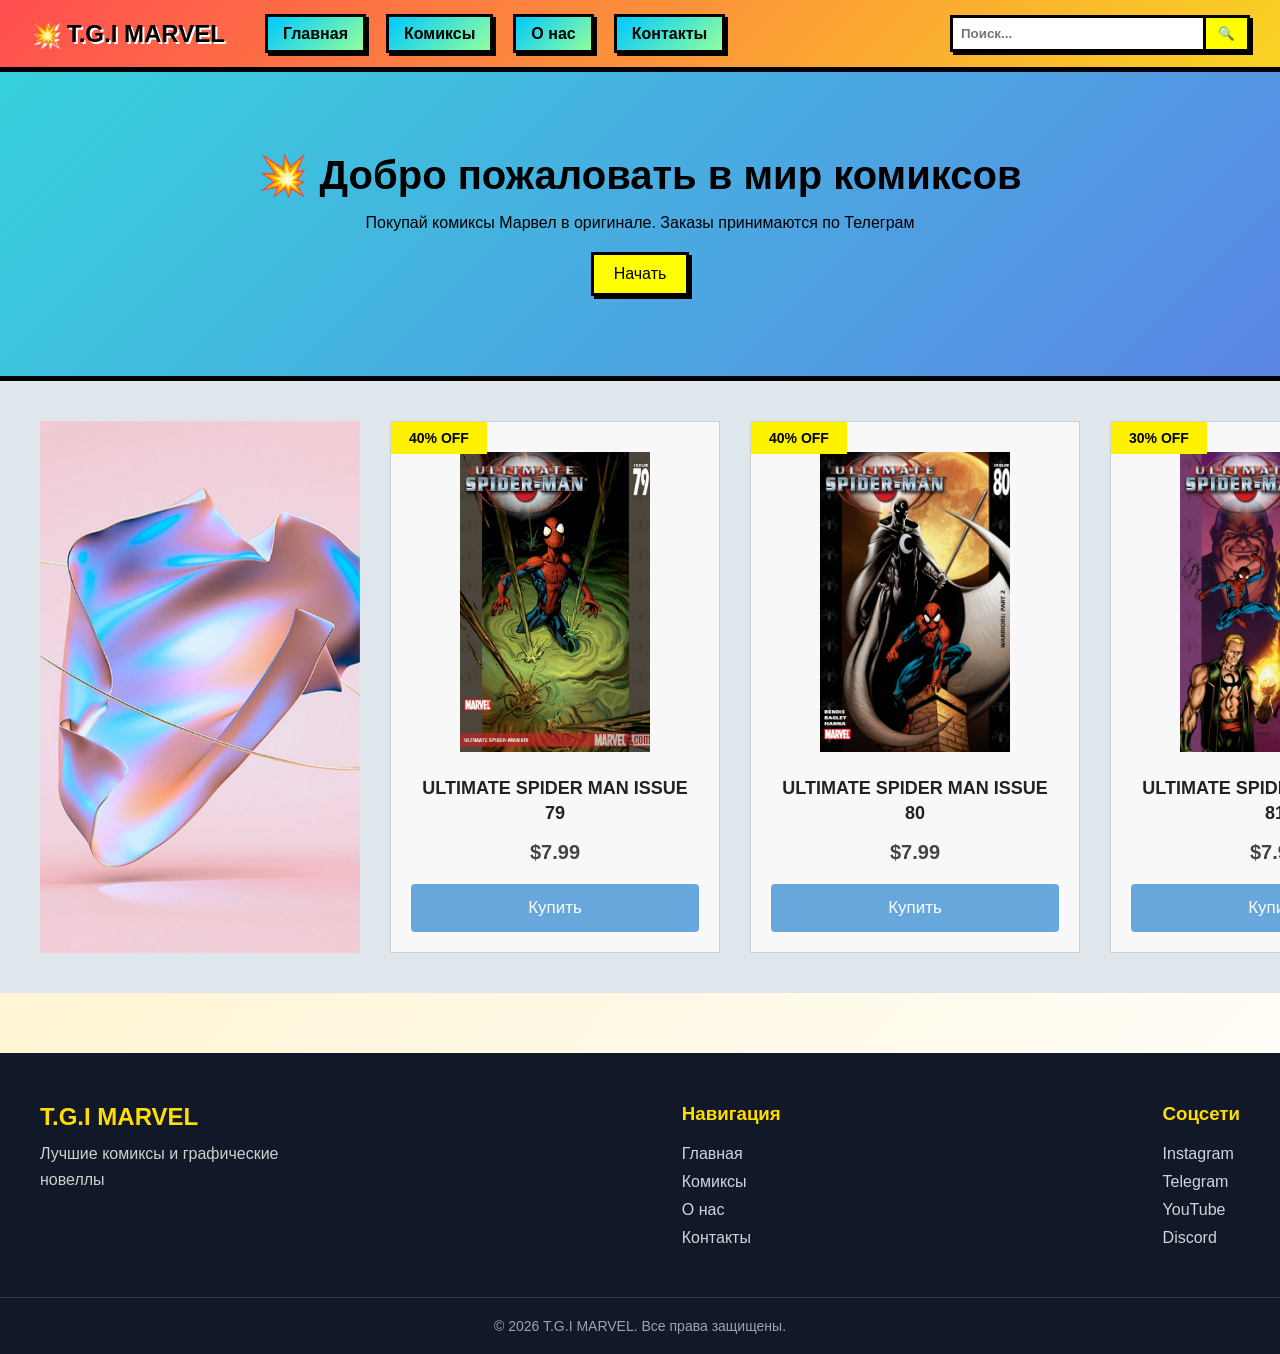
<file: index.html>
<!DOCTYPE html>
<html lang="ru">
<head>
    <meta charset="UTF-8">
    <title>T.G.I MARVEL</title>
    <link rel="stylesheet" href="style.css">
</head>
<body>

<nav class="navbar">
    <div class="logo">💥 T.G.I MARVEL</div>

    <ul class="nav-links">
        <li><a href="index.html">Главная</a></li>
        <li><a href="books.html">Комиксы</a></li>
        <li><a href="#">О нас</a></li>
        <li><a href="contacts.html">Контакты</a></li>
    </ul>

    <!-- 🔍 ПОИСК -->
    <div class="search-box">
        <input type="text" placeholder="Поиск...">
        <button>🔍</button>
    </div>

    <div class="menu-toggle" id="menu-toggle">☰</div>
</nav>

<section class="hero">
    <h1>💥 Добро пожаловать в мир комиксов</h1>
    <p>Покупай комиксы Марвел в оригинале. Заказы принимаются по Телеграм</p>
    <a href="books.html" class="hero-btn">Начать</a>
</section>

<script>
const toggle = document.getElementById('menu-toggle');
const links = document.querySelector('.nav-links');

toggle.addEventListener('click', () => {
    links.classList.toggle('active');
});
</script>

<section class="featured">
    
    <div class="featured-banner">
        <img src="img/2DhmtJ4.jpeg" alt="">
    </div>

    <div class="comic-card">
        <div class="discount">40% OFF</div>

        <img src="img/spiderman79.jpg" alt="">

        <h3>ULTIMATE SPIDER MAN ISSUE 79</h3>

        <div class="price">$7.99</div>

        <button>Купить</button>

    </div>

    <div class="comic-card">
        <div class="discount">40% OFF</div>

        <img src="img/spiderman80.jpg" alt="">

        <h3>ULTIMATE SPIDER MAN ISSUE 80</h3>

        <div class="price">$7.99</div>

        <button>Купить</button>

    </div>

    <div class="comic-card">
        <div class="discount">30% OFF</div>

        <img src="img/spiderman81.jpg" alt="">

        <h3>ULTIMATE SPIDER MAN ISSUE 81</h3>

        <div class="price">$7.99</div>

        <button>Купить</button>

    </div>

</section>

<!---------------------------------------------------------------------------------->


<footer class="footer">

    <div class="footer-container">

        <div class="footer-logo">
            <h2>T.G.I MARVEL</h2>
            <p>Лучшие комиксы и графические новеллы</p>
        </div>

        <div class="footer-links">
            <h3>Навигация</h3>

            <a href="index.html">Главная</a>
            <a href="books.html">Комиксы</a>
            <a href="about.html">О нас</a>
            <a href="contacts.html">Контакты</a>
        </div>

        <div class="footer-links">
            <h3>Соцсети</h3>

            <a href="https://www.instagram.com/therealnajmiddin/">Instagram</a>
            <a href="#">Telegram</a>
            <a href="#">YouTube</a>
            <a href="#">Discord</a>
        </div>

    </div>

    <div class="footer-bottom">
        © 2026 T.G.I MARVEL. Все права защищены.
    </div>

</footer>
</body>
</html>
</file>
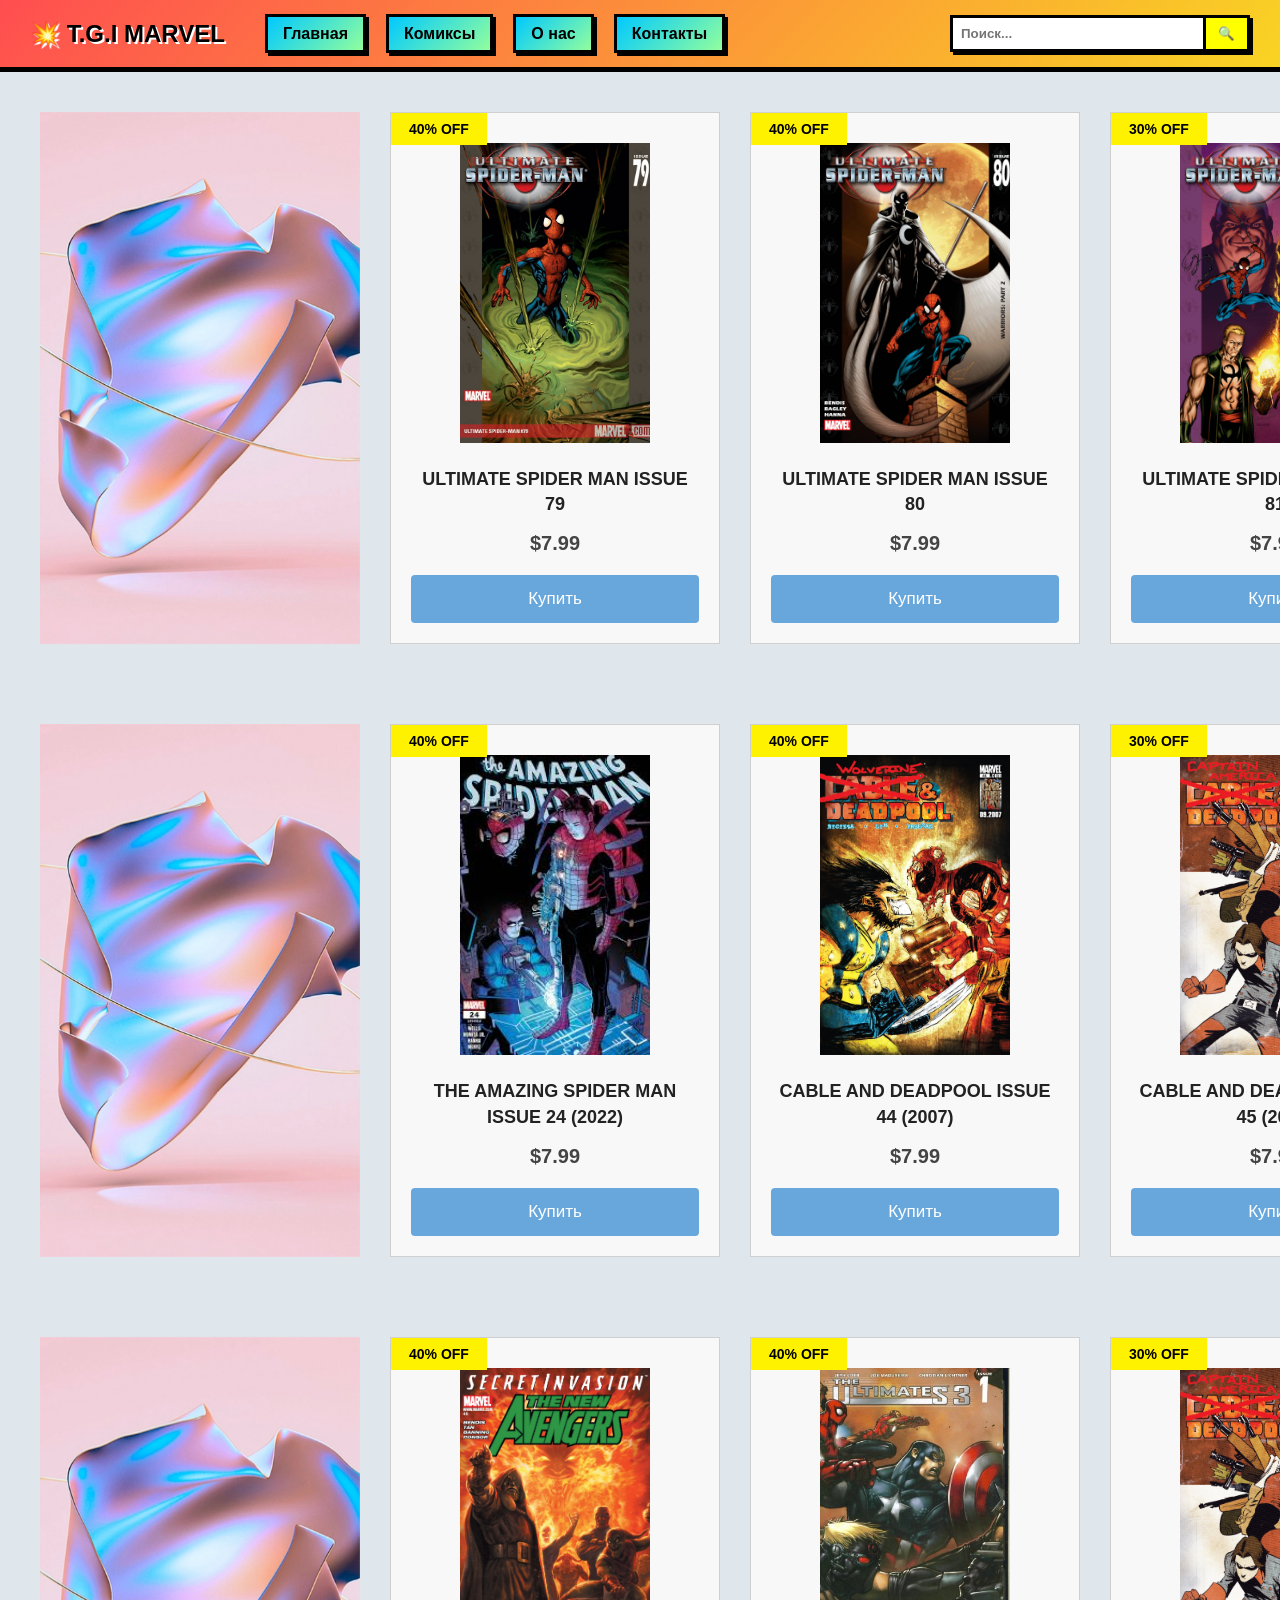
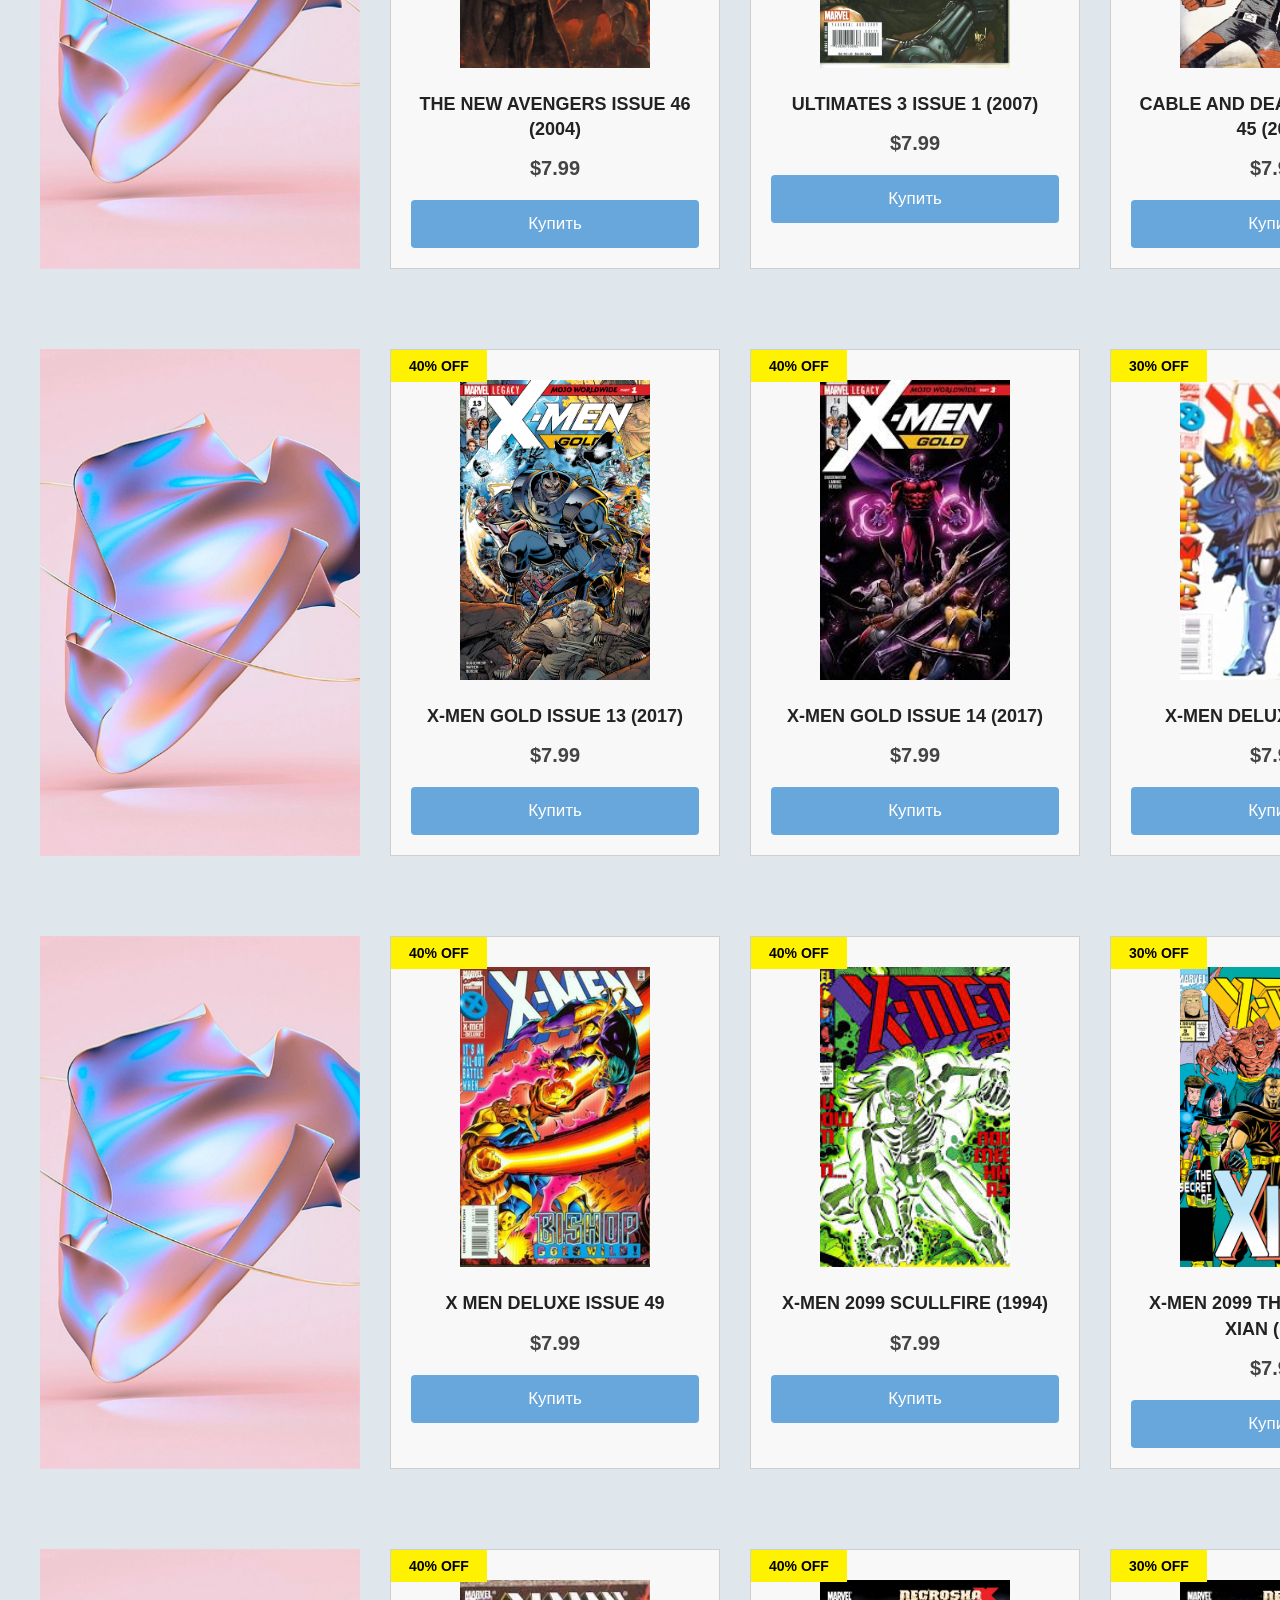
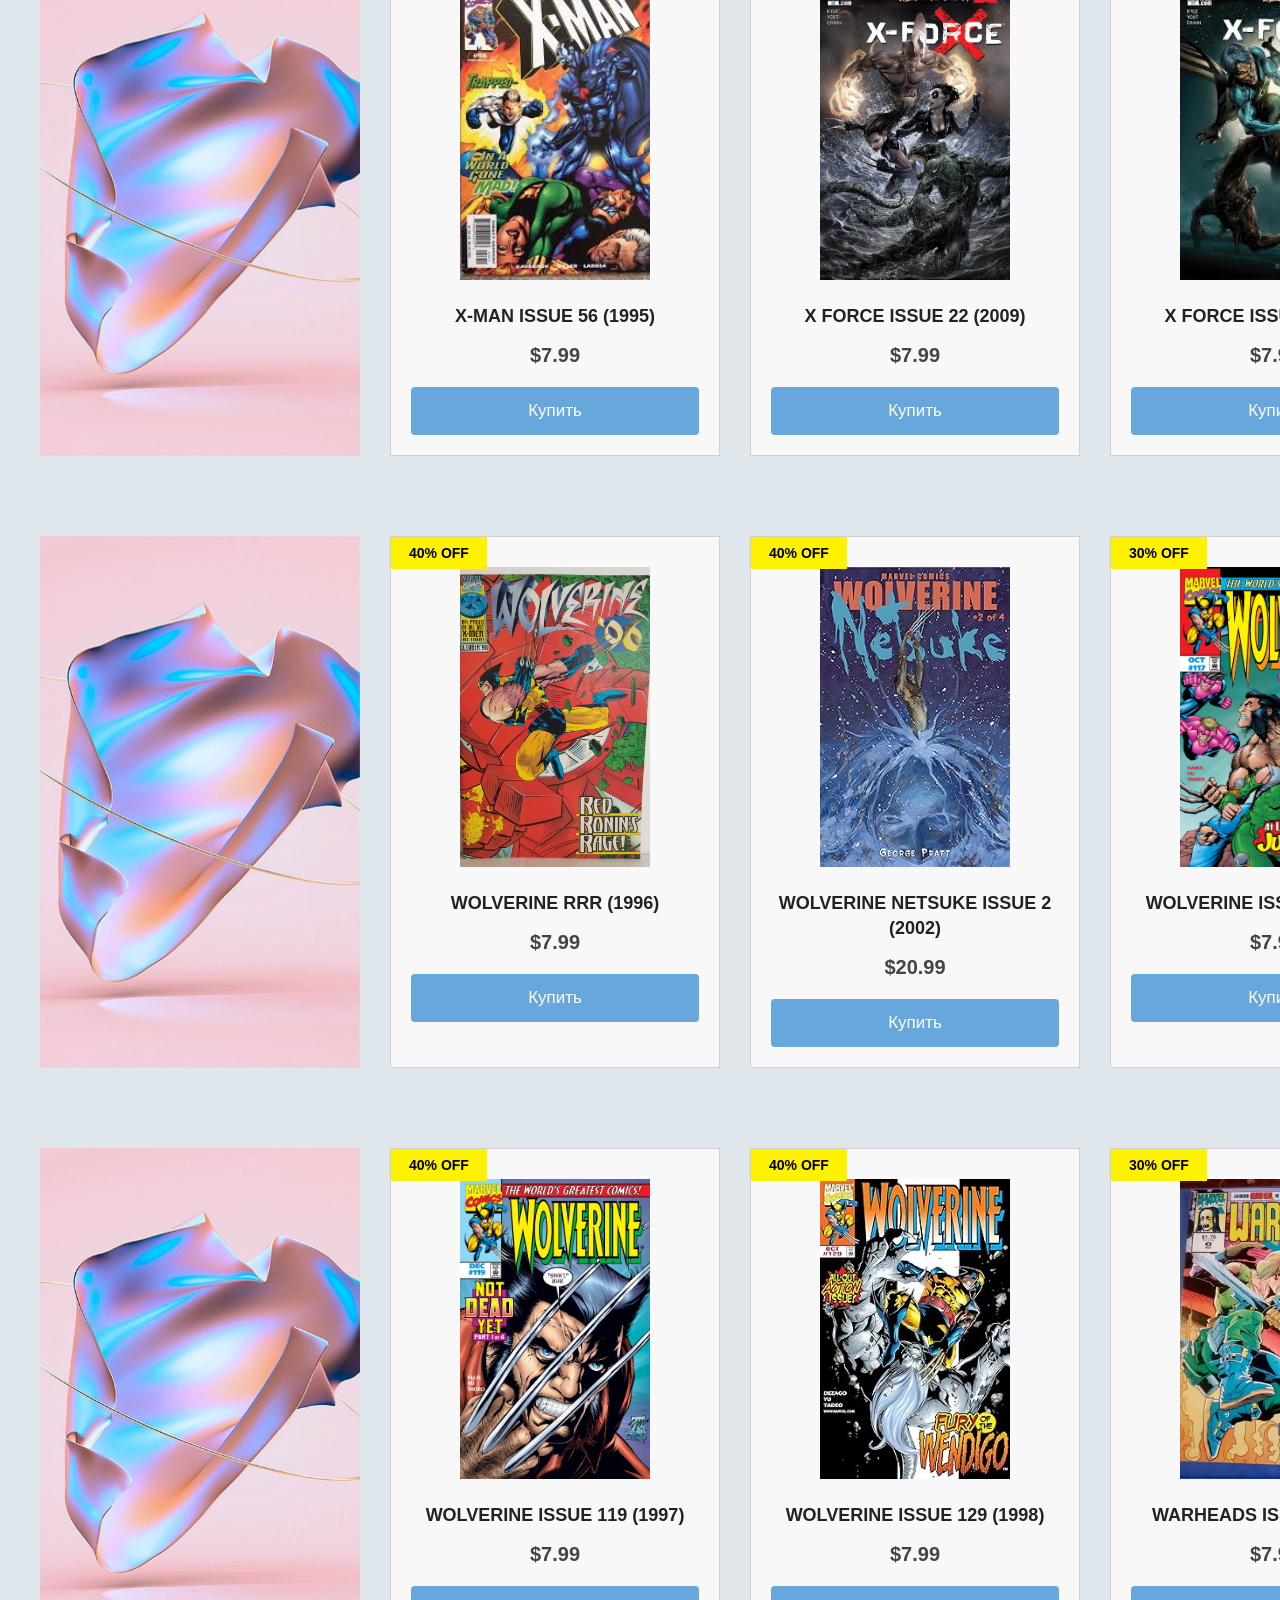
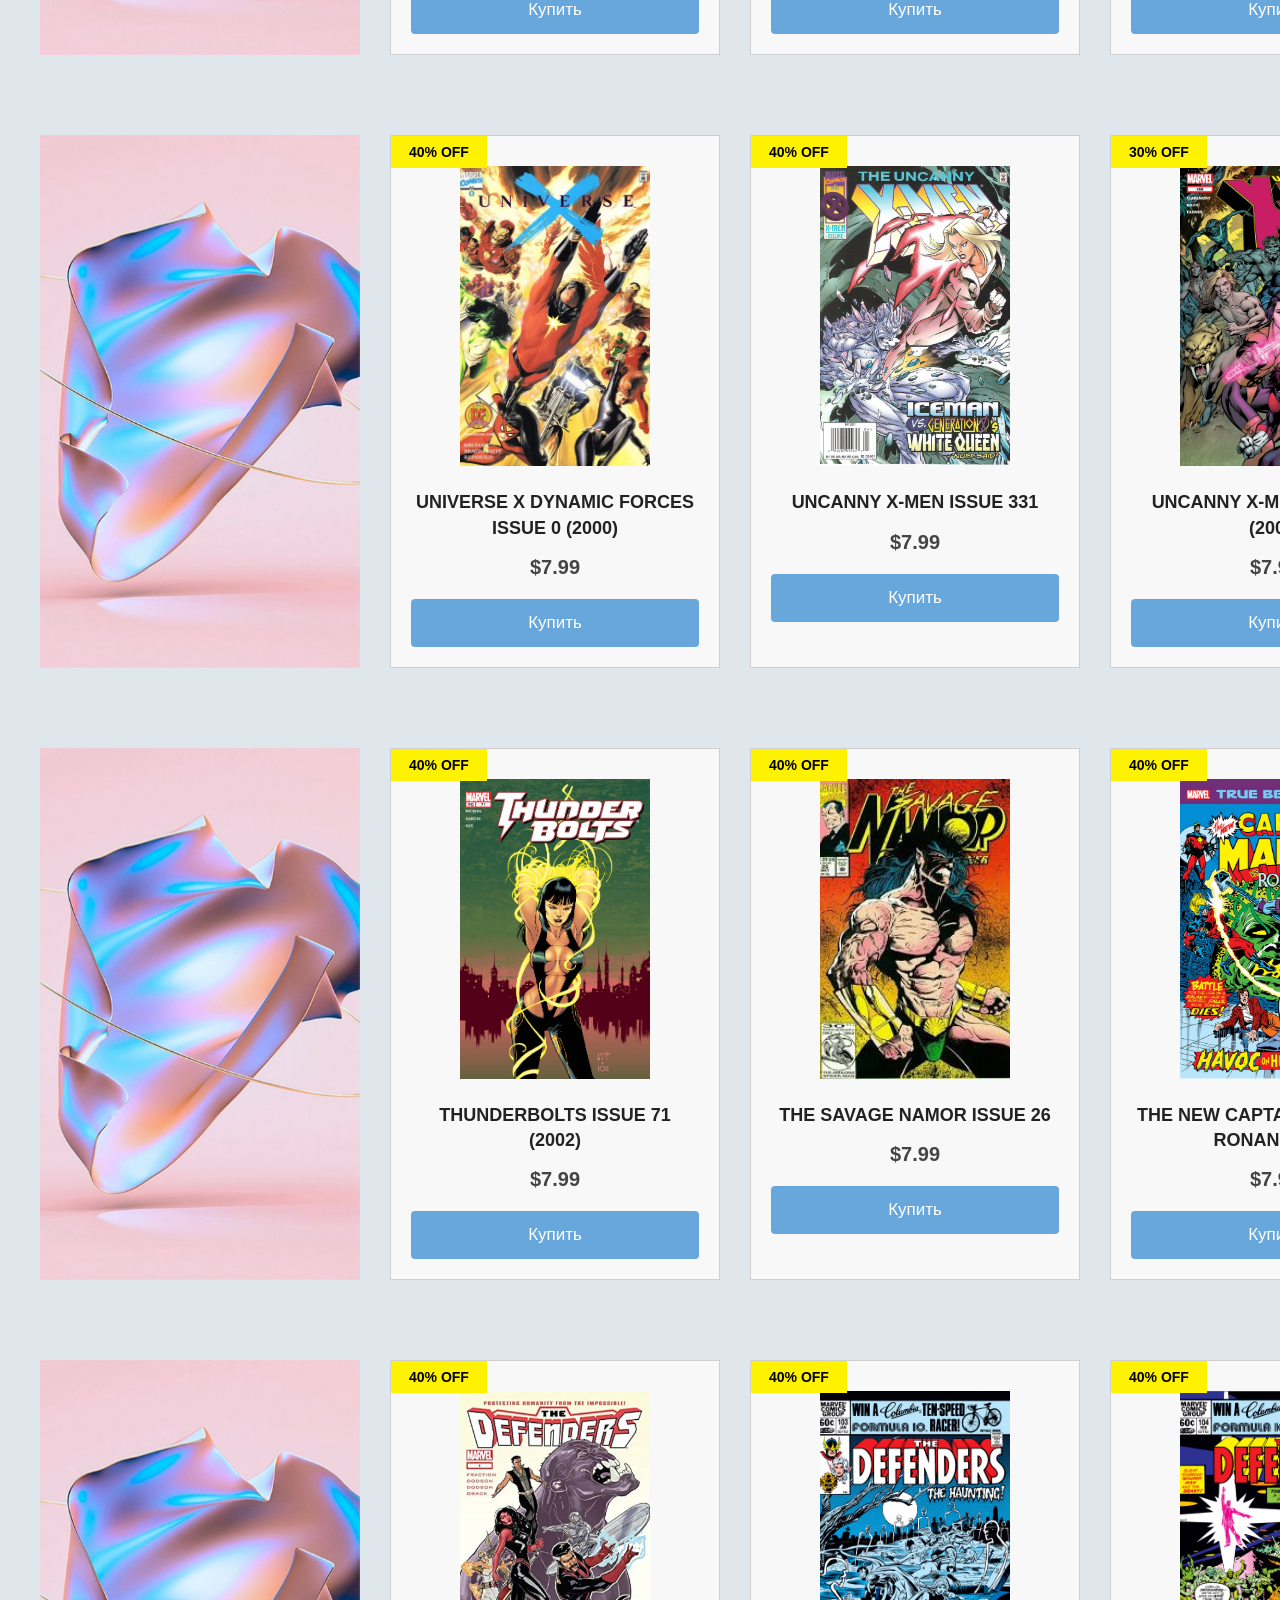
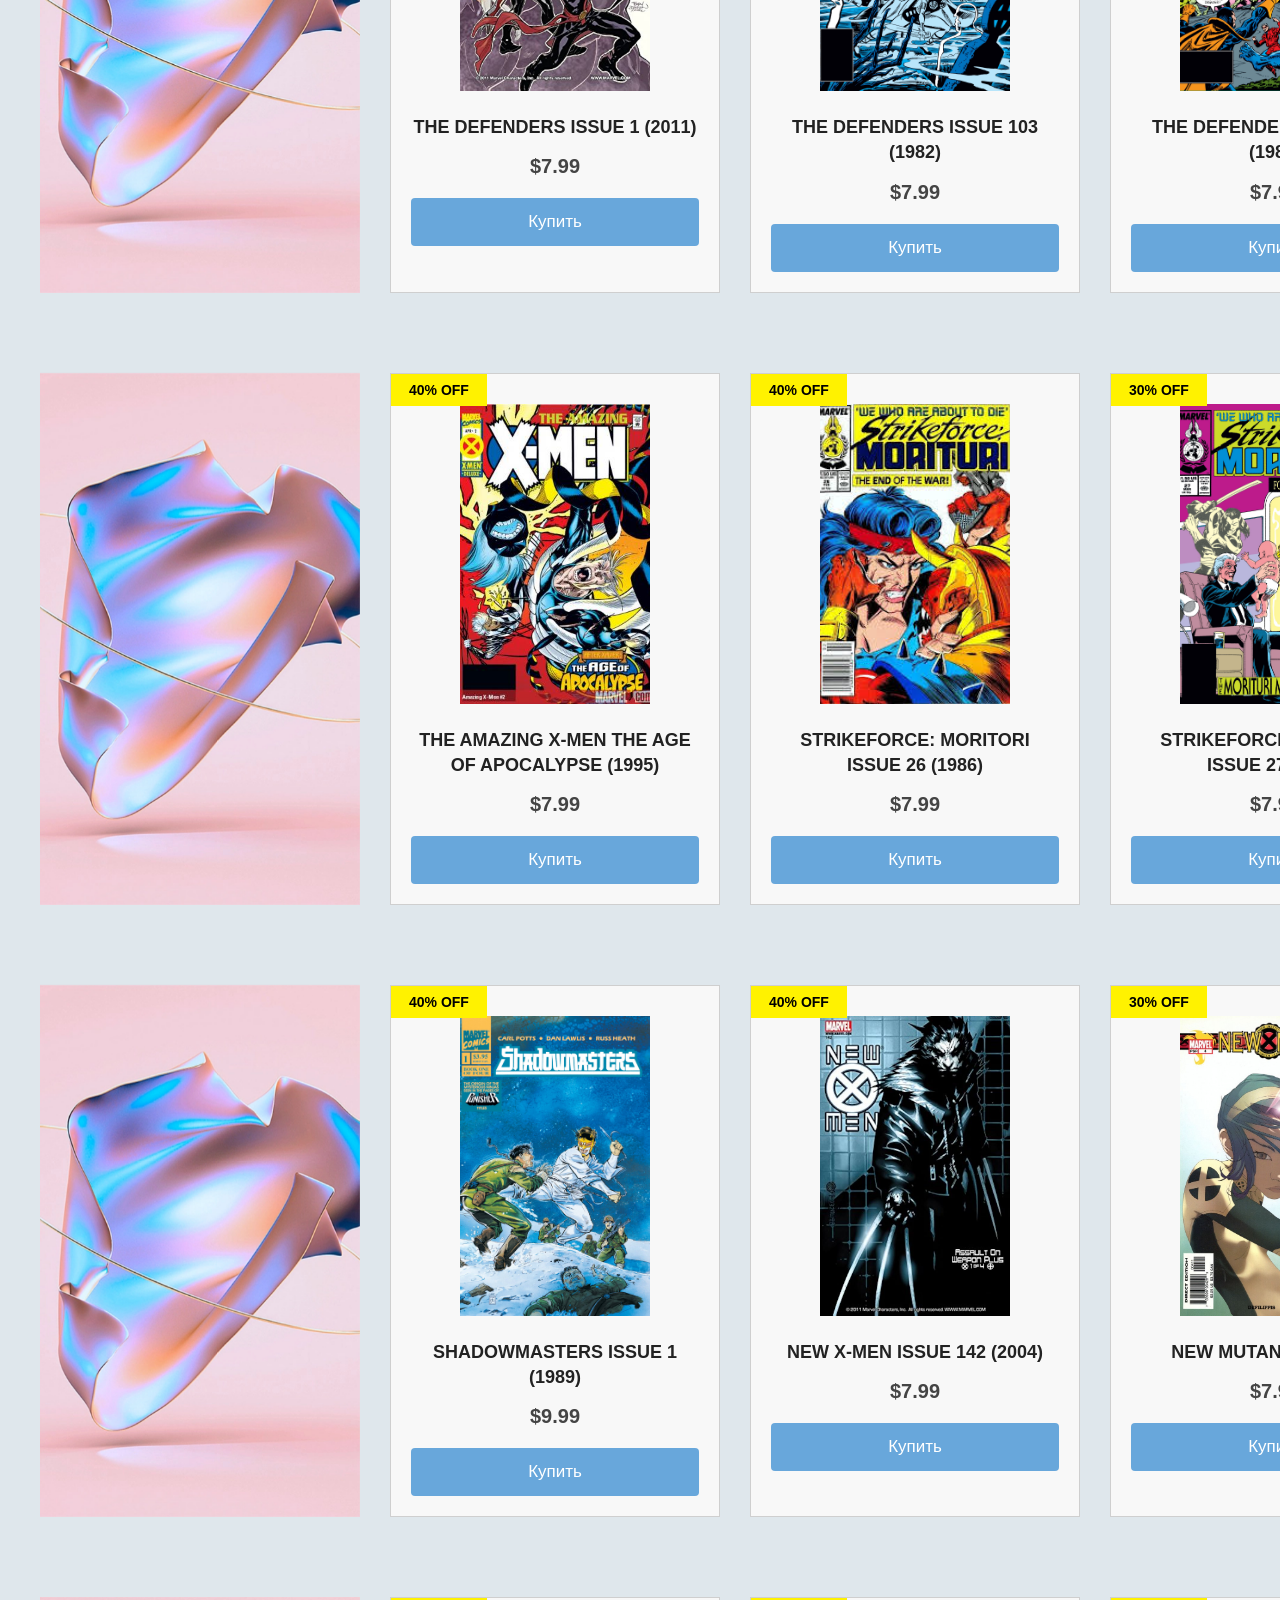
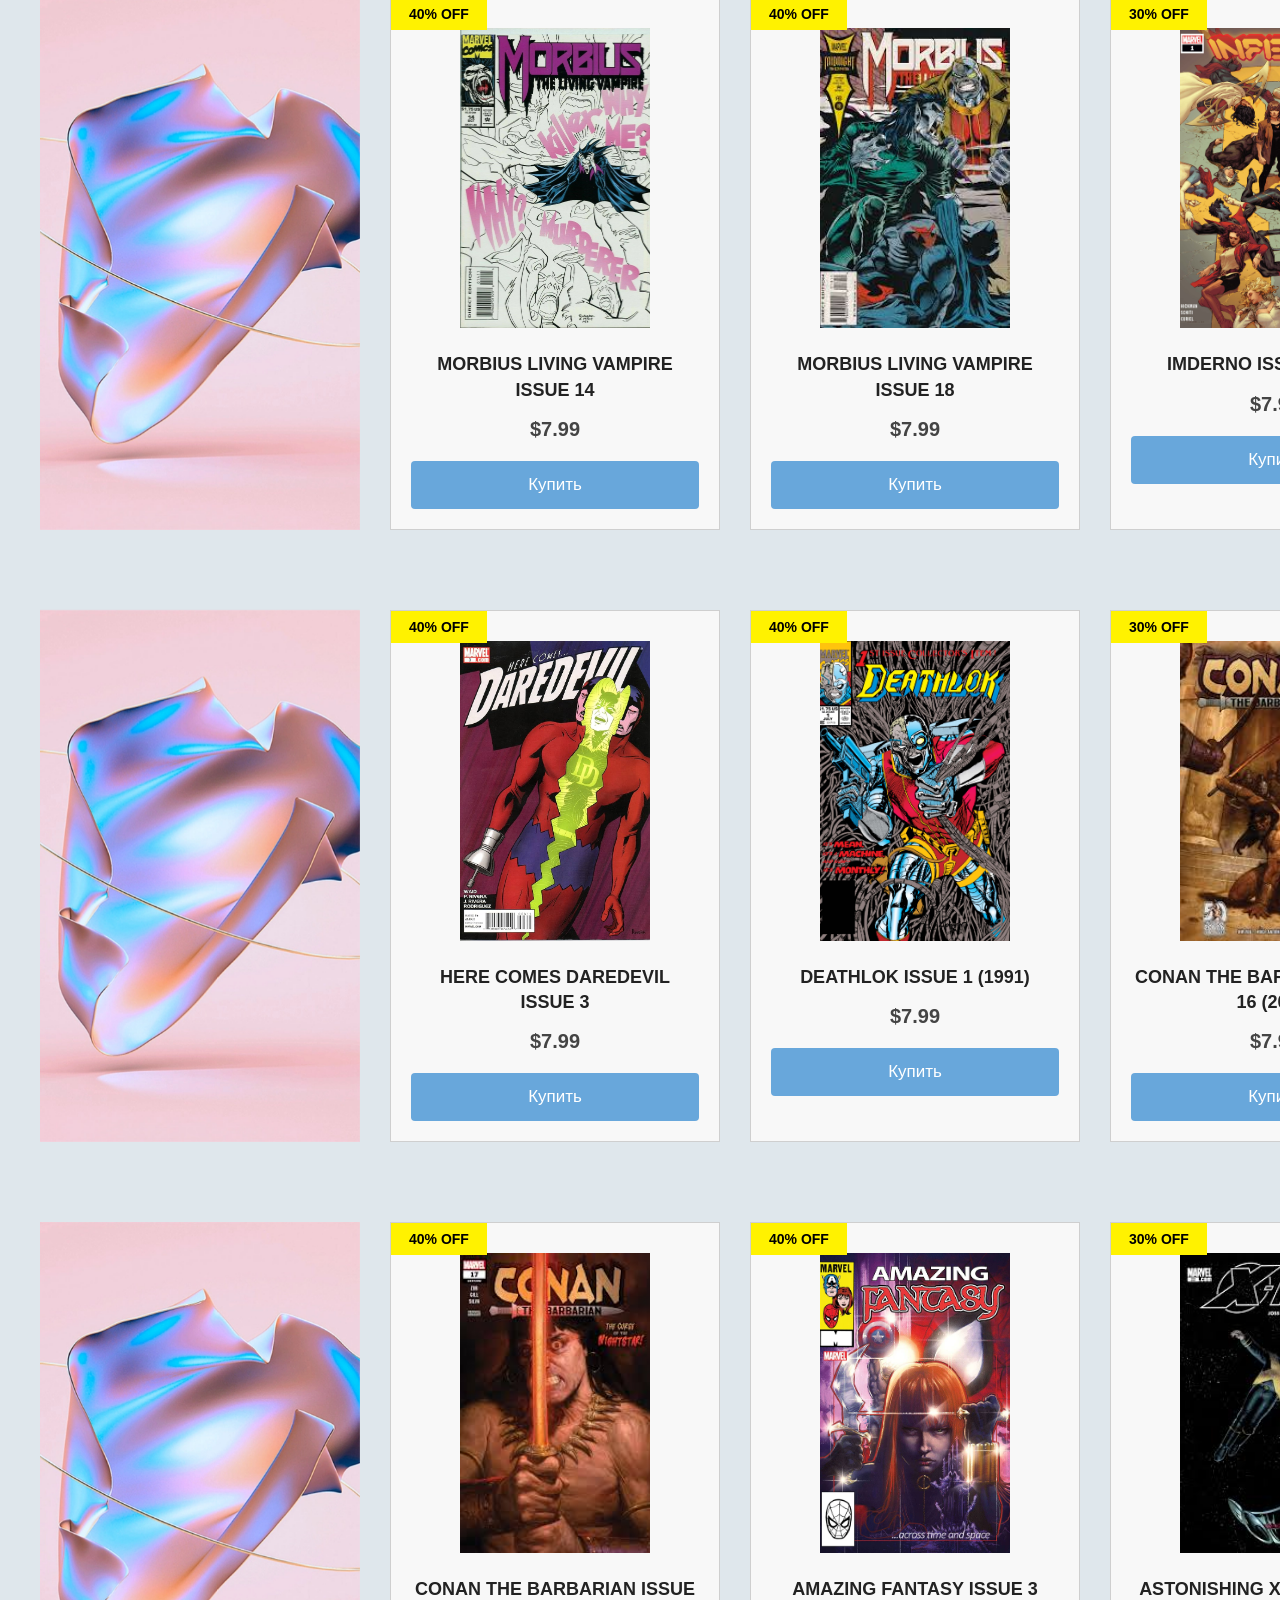
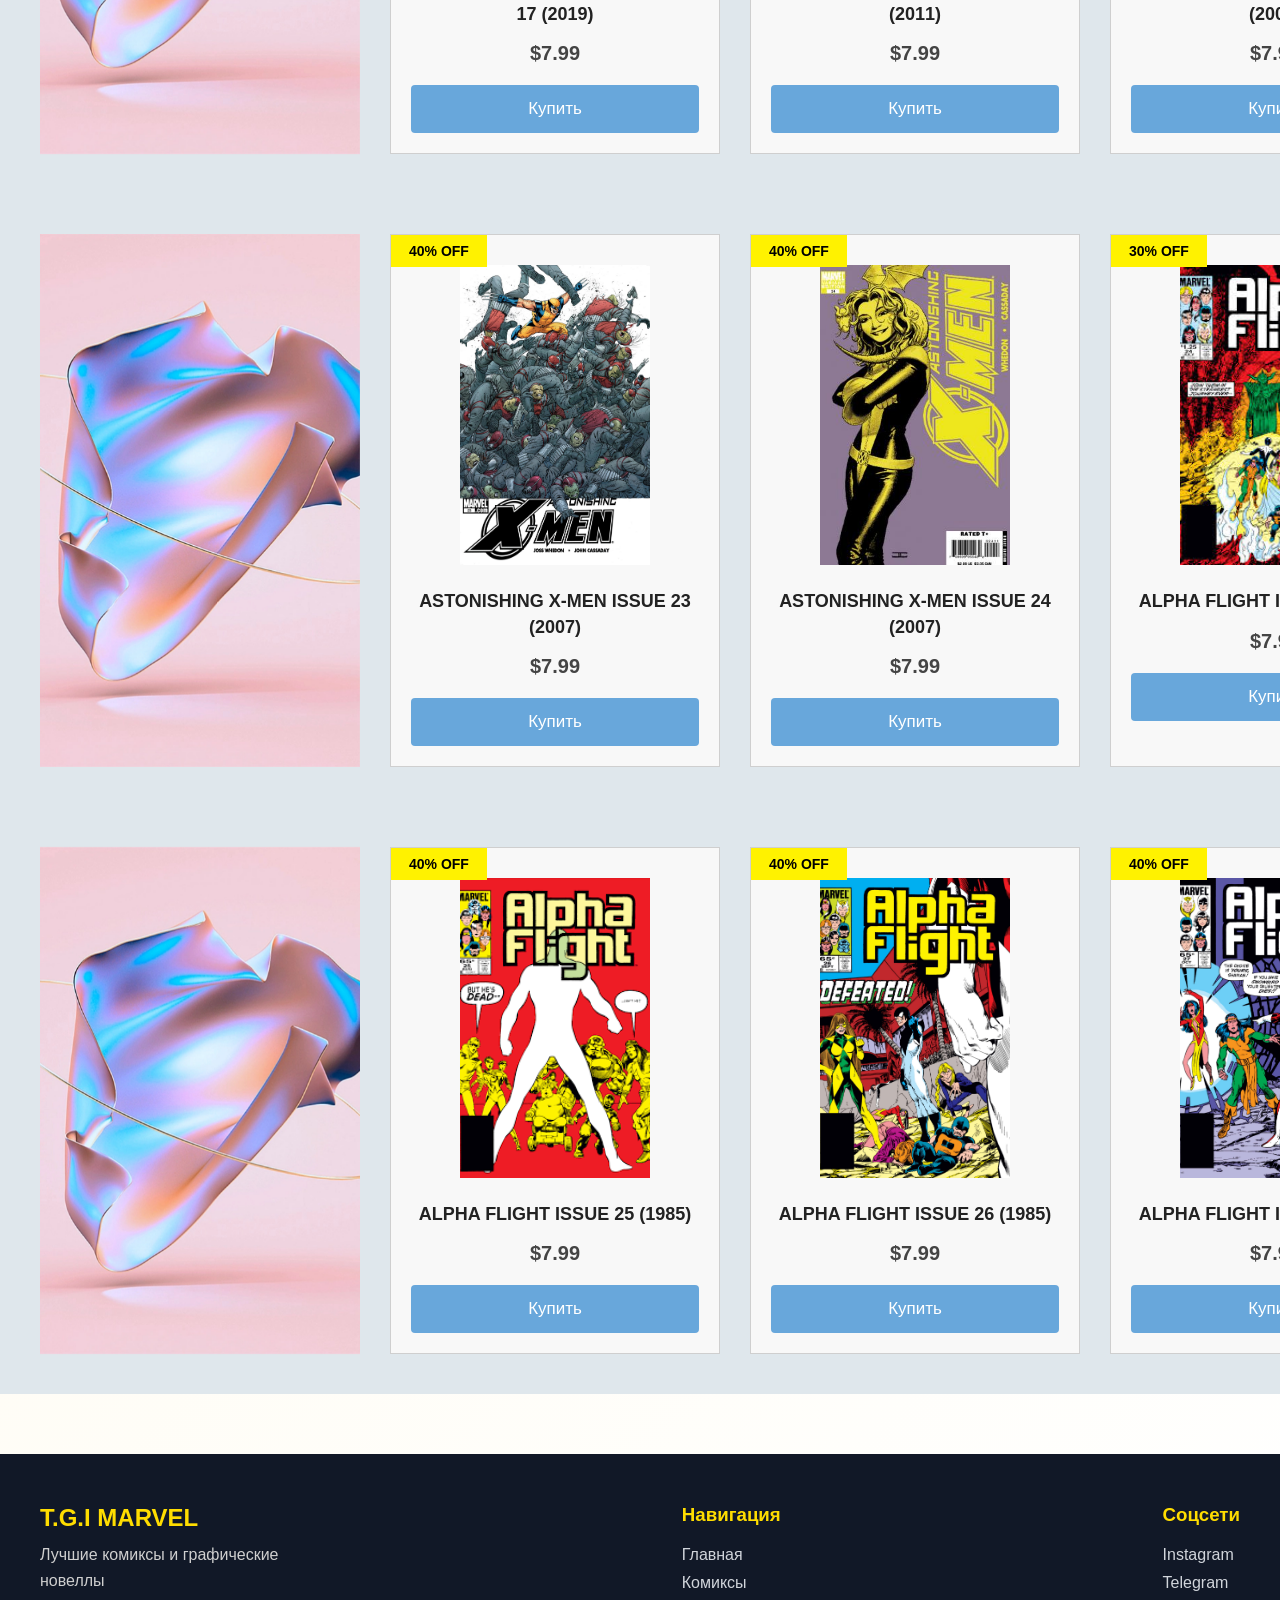
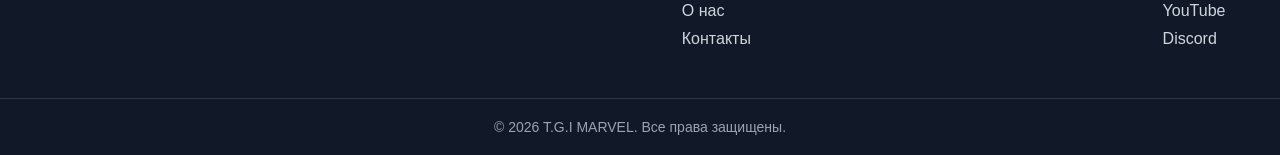
<file: books.html>
<!DOCTYPE html>
<html lang="ru">
<head>
    <meta charset="UTF-8">
    <title>T.G.I MARVEL</title>
    <link rel="stylesheet" href="style.css">
</head>
<body>

<nav class="navbar">
    <div class="logo">💥 T.G.I MARVEL</div>

    <ul class="nav-links">
        <li><a href="index.html">Главная</a></li>
        <li><a href="books.html">Комиксы</a></li>
        <li><a href="#">О нас</a></li>
        <li><a href="contacts.html">Контакты</a></li>
    </ul>

    <!-- 🔍 ПОИСК -->
    <div class="search-box">
        <input type="text" placeholder="Поиск...">
        <button>🔍</button>
    </div>

    <div class="menu-toggle" id="menu-toggle">☰</div>
</nav>

<script>
    const toggle = document.getElementById('menu-toggle');
    const links = document.querySelector('.nav-links');
    
    toggle.addEventListener('click', () => {
        links.classList.toggle('active');
    });
    </script>
    
    <section class="featured">
    
        <div class="featured-banner">
            <img src="img/2DhmtJ4.jpeg" alt="">
        </div>
    
        <div class="comic-card">
            <div class="discount">40% OFF</div>
    
            <img src="img/spiderman79.jpg" alt="">
    
            <h3>ULTIMATE SPIDER MAN ISSUE 79</h3>
    
            <div class="price">$7.99</div>
    
            <button>Купить</button>
    
        </div>
    
        <div class="comic-card">
            <div class="discount">40% OFF</div>
    
            <img src="img/spiderman80.jpg" alt="">
    
            <h3>ULTIMATE SPIDER MAN ISSUE 80</h3>
    
            <div class="price">$7.99</div>
    
            <button>Купить</button>
    
        </div>
    
        <div class="comic-card">
            <div class="discount">30% OFF</div>
    
            <img src="img/spiderman81.jpg" alt="">
    
            <h3>ULTIMATE SPIDER MAN ISSUE 81</h3>
    
            <div class="price">$7.99</div>
    
            <button>Купить</button>
    
        </div>
    
    </section>

    <!---------------------------------------------------------------------------------->

    <section class="featured">
    
        <div class="featured-banner">
            <img src="img/2DhmtJ4.jpeg" alt="">
        </div>
    
        <div class="comic-card">
            <div class="discount">40% OFF</div>
    
            <img src="img/tasm242022.jpg" alt="">
    
            <h3>THE AMAZING SPIDER MAN ISSUE 24 (2022)</h3>
    
            <div class="price">$7.99</div>
    
            <button>Купить</button>
    
        </div>
    
        <div class="comic-card">
            <div class="discount">40% OFF</div>
    
            <img src="img/cablendeadpool442007.jpg" alt="">
    
            <h3>CABLE AND DEADPOOL ISSUE 44 (2007)</h3>
    
            <div class="price">$7.99</div>
    
            <button>Купить</button>
    
        </div>
    
        <div class="comic-card">
            <div class="discount">30% OFF</div>
    
            <img src="img/cablendeadpool452007.jpg" alt="">
    
            <h3>CABLE AND DEADPOOL ISSUE 45 (2007)</h3>
    
            <div class="price">$7.99</div>
    
            <button>Купить</button>
    
        </div>
    
    </section>
<!------------------------------------------------------------------------------------------------->
<section class="featured">
    
    <div class="featured-banner">
        <img src="img/2DhmtJ4.jpeg" alt="">
    </div>

    <div class="comic-card">
        <div class="discount">40% OFF</div>

        <img src="img/thenewavengers462004.jpg" alt="">

        <h3>THE NEW AVENGERS ISSUE 46 (2004)</h3>

        <div class="price">$7.99</div>

        <button>Купить</button>

    </div>

    <div class="comic-card">
        <div class="discount">40% OFF</div>

        <img src="img/ultimates3.jpg" alt="">

        <h3>ULTIMATES 3 ISSUE 1 (2007)</h3>

        <div class="price">$7.99</div>

        <button>Купить</button>

    </div>

    <div class="comic-card">
        <div class="discount">30% OFF</div>

        <img src="img/cablendeadpool452007.jpg" alt="">

        <h3>CABLE AND DEADPOOL ISSUE 45 (2007)</h3>

        <div class="price">$7.99</div>

        <button>Купить</button>

    </div>

</section>
 <!---------------------------------------------------------------------------------->

 <section class="featured">
    
    <div class="featured-banner">
        <img src="img/2DhmtJ4.jpeg" alt="">
    </div>

    <div class="comic-card">
        <div class="discount">40% OFF</div>

        <img src="img/xmengold132017.jpg" alt="">

        <h3>X-MEN GOLD ISSUE 13 (2017)</h3>

        <div class="price">$7.99</div>

        <button>Купить</button>

    </div>

    <div class="comic-card">
        <div class="discount">40% OFF</div>

        <img src="img/xmengold142017.jpg" alt="">

        <h3>X-MEN GOLD ISSUE 14 (2017)</h3>

        <div class="price">$7.99</div>

        <button>Купить</button>

    </div>

    <div class="comic-card">
        <div class="discount">30% OFF</div>

        <img src="img/xmendeluxe48.jpg" alt="">

        <h3>X-MEN DELUXE ISSUE 48</h3>

        <div class="price">$7.99</div>

        <button>Купить</button>

    </div>

</section>
<!------------------------------------------------------------------------------------------------->
 <!---------------------------------------------------------------------------------->

 <section class="featured">
    
    <div class="featured-banner">
        <img src="img/2DhmtJ4.jpeg" alt="">
    </div>

    <div class="comic-card">
        <div class="discount">40% OFF</div>

        <img src="img/xmendeluxe49.jpg" alt="">

        <h3>X MEN DELUXE ISSUE 49</h3>

        <div class="price">$7.99</div>

        <button>Купить</button>

    </div>

    <div class="comic-card">
        <div class="discount">40% OFF</div>

        <img src="img/xmen2099skullfire.jpg" alt="">

        <h3>X-MEN 2099 SCULLFIRE (1994)</h3>

        <div class="price">$7.99</div>

        <button>Купить</button>

    </div>

    <div class="comic-card">
        <div class="discount">30% OFF</div>

        <img src="img/xmen2099thesecretofxian1994.jpg" alt="">

        <h3>X-MEN 2099 THE SECRET OF XIAN (1994)</h3>

        <div class="price">$7.99</div>

        <button>Купить</button>

    </div>

</section>
<!------------------------------------------------------------------------------------------------->
 <!---------------------------------------------------------------------------------->

 <section class="featured">
    
    <div class="featured-banner">
        <img src="img/2DhmtJ4.jpeg" alt="">
    </div>

    <div class="comic-card">
        <div class="discount">40% OFF</div>

        <img src="img/xman561995.jpg" alt="">

        <h3>X-MAN ISSUE 56 (1995)</h3>

        <div class="price">$7.99</div>

        <button>Купить</button>

    </div>

    <div class="comic-card">
        <div class="discount">40% OFF</div>

        <img src="img/xforce222008.jpg" alt="">

        <h3>X FORCE ISSUE 22 (2009)</h3>

        <div class="price">$7.99</div>

        <button>Купить</button>

    </div>

    <div class="comic-card">
        <div class="discount">30% OFF</div>

        <img src="img/xforce232009.jpg" alt="">

        <h3>X FORCE ISSUE 23 (2009)</h3>

        <div class="price">$7.99</div>

        <button>Купить</button>

    </div>

</section>
<!------------------------------------------------------------------------------------------------->
 <!---------------------------------------------------------------------------------->

 <section class="featured">
    
    <div class="featured-banner">
        <img src="img/2DhmtJ4.jpeg" alt="">
    </div>

    <div class="comic-card">
        <div class="discount">40% OFF</div>

        <img src="img/wolverineRRR1996.jpg" alt="">

        <h3>WOLVERINE RRR (1996)</h3>

        <div class="price">$7.99</div>

        <button>Купить</button>

    </div>

    <div class="comic-card">
        <div class="discount">40% OFF</div>

        <img src="img/wolverinenetsuke2of42002.jpg" alt="">

        <h3>WOLVERINE NETSUKE ISSUE 2 (2002)</h3>

        <div class="price">$20.99</div>

        <button>Купить</button>

    </div>

    <div class="comic-card">
        <div class="discount">30% OFF</div>

        <img src="img/wolverine1171997.jpg" alt="">

        <h3>WOLVERINE ISSUE 117 (1997)</h3>

        <div class="price">$7.99</div>

        <button>Купить</button>

    </div>

</section>
<!------------------------------------------------------------------------------------------------->
 <!---------------------------------------------------------------------------------->

 <section class="featured">
    
    <div class="featured-banner">
        <img src="img/2DhmtJ4.jpeg" alt="">
    </div>

    <div class="comic-card">
        <div class="discount">40% OFF</div>

        <img src="img/wolverine1191997.jpg" alt="">

        <h3>WOLVERINE ISSUE 119 (1997)</h3>

        <div class="price">$7.99</div>

        <button>Купить</button>

    </div>

    <div class="comic-card">
        <div class="discount">40% OFF</div>

        <img src="img/wolverine1291998.jpg" alt="">

        <h3>WOLVERINE ISSUE 129 (1998)</h3>

        <div class="price">$7.99</div>

        <button>Купить</button>

    </div>

    <div class="comic-card">
        <div class="discount">30% OFF</div>

        <img src="img/warheads61992.jpg" alt="">

        <h3>WARHEADS ISSUE 61 (1992)</h3>

        <div class="price">$7.99</div>

        <button>Купить</button>

    </div>

</section>
<!------------------------------------------------------------------------------------------------->
 <!---------------------------------------------------------------------------------->

 <section class="featured">
    
    <div class="featured-banner">
        <img src="img/2DhmtJ4.jpeg" alt="">
    </div>

    <div class="comic-card">
        <div class="discount">40% OFF</div>

        <img src="img/UniverseXDynamicForcesVariant02000.webp" alt="">

        <h3>UNIVERSE X DYNAMIC FORCES ISSUE 0 (2000)</h3>

        <div class="price">$7.99</div>

        <button>Купить</button>

    </div>

    <div class="comic-card">
        <div class="discount">40% OFF</div>

        <img src="img/uncannyxmen331.jpg" alt="">

        <h3>UNCANNY X-MEN ISSUE 331</h3>

        <div class="price">$7.99</div>

        <button>Купить</button>

    </div>

    <div class="comic-card">
        <div class="discount">30% OFF</div>

        <img src="img/UncannyXMen4582005.webp" alt="">

        <h3>UNCANNY X-MEN ISSUE 458 (2005)</h3>

        <div class="price">$7.99</div>

        <button>Купить</button>

    </div>

</section>
<!------------------------------------------------------------------------------------------------->
 <!---------------------------------------------------------------------------------->

 <section class="featured">
    
    <div class="featured-banner">
        <img src="img/2DhmtJ4.jpeg" alt="">
    </div>

    <div class="comic-card">
        <div class="discount">40% OFF</div>

        <img src="img/thunderbolts712002.jpg" alt="">

        <h3>THUNDERBOLTS ISSUE 71 (2002)</h3>

        <div class="price">$7.99</div>

        <button>Купить</button>

    </div>

    <div class="comic-card">
        <div class="discount">40% OFF</div>

        <img src="img/thesavagenamor26.jpg" alt="">

        <h3>THE SAVAGE NAMOR ISSUE 26</h3>

        <div class="price">$7.99</div>

        <button>Купить</button>

    </div>

    <div class="comic-card">
        <div class="discount">40% OFF</div>

        <img src="img/thenewcaptainmarvelvsronan2019.jpg" alt="">

        <h3>THE NEW CAPTAIN MARVEL VS RONAN (2019)</h3>

        <div class="price">$7.99</div>

        <button>Купить</button>

    </div>

</section>
<!------------------------------------------------------------------------------------------------->
 <!---------------------------------------------------------------------------------->

 <section class="featured">
    
    <div class="featured-banner">
        <img src="img/2DhmtJ4.jpeg" alt="">
    </div>

    <div class="comic-card">
        <div class="discount">40% OFF</div>

        <img src="img/thedefenders12011.jpg" alt="">

        <h3>THE DEFENDERS ISSUE 1 (2011)</h3>

        <div class="price">$7.99</div>

        <button>Купить</button>

    </div>

    <div class="comic-card">
        <div class="discount">40% OFF</div>

        <img src="img/thedefenders1031982.jpg" alt="">

        <h3>THE DEFENDERS ISSUE 103 (1982)</h3>

        <div class="price">$7.99</div>

        <button>Купить</button>

    </div>

    <div class="comic-card">
        <div class="discount">40% OFF</div>

        <img src="img/thedefenders1041982.jpg" alt="">

        <h3>THE DEFENDERS ISSUE 104 (1982)</h3>

        <div class="price">$7.99</div>

        <button>Купить</button>

    </div>

</section>
<!------------------------------------------------------------------------------------------------->
 <!---------------------------------------------------------------------------------->

 <section class="featured">
    
    <div class="featured-banner">
        <img src="img/2DhmtJ4.jpeg" alt="">
    </div>

    <div class="comic-card">
        <div class="discount">40% OFF</div>

        <img src="img/theamazingxmentaoa1995.jpg" alt="">

        <h3>THE AMAZING X-MEN THE AGE OF APOCALYPSE (1995)</h3>

        <div class="price">$7.99</div>

        <button>Купить</button>

    </div>

    <div class="comic-card">
        <div class="discount">40% OFF</div>

        <img src="img/strikeforcemoritori261986.jpg" alt="">

        <h3>STRIKEFORCE: MORITORI ISSUE 26 (1986)</h3>

        <div class="price">$7.99</div>

        <button>Купить</button>

    </div>

    <div class="comic-card">
        <div class="discount">30% OFF</div>

        <img src="img/strikeforcemoritori271986.jpg" alt="">

        <h3>STRIKEFORCE: MORITORI ISSUE 27 (1986)</h3>

        <div class="price">$7.99</div>

        <button>Купить</button>

    </div>

</section>
<!------------------------------------------------------------------------------------------------->
 <!---------------------------------------------------------------------------------->

 <section class="featured">
    
    <div class="featured-banner">
        <img src="img/2DhmtJ4.jpeg" alt="">
    </div>

    <div class="comic-card">
        <div class="discount">40% OFF</div>

        <img src="img/shadowmasters11989.jpg" alt="">

        <h3>SHADOWMASTERS ISSUE 1 (1989)</h3>

        <div class="price">$9.99</div>

        <button>Купить</button>

    </div>

    <div class="comic-card">
        <div class="discount">40% OFF</div>

        <img src="img/newxmen1422004.jpg" alt="">

        <h3>NEW X-MEN ISSUE 142 (2004)</h3>

        <div class="price">$7.99</div>

        <button>Купить</button>

    </div>

    <div class="comic-card">
        <div class="discount">30% OFF</div>

        <img src="img/newmutants4.jpg" alt="">

        <h3>NEW MUTANTS ISSUE 4</h3>

        <div class="price">$7.99</div>

        <button>Купить</button>

    </div>

</section>
<!------------------------------------------------------------------------------------------------->
 <!---------------------------------------------------------------------------------->

 <section class="featured">
    
    <div class="featured-banner">
        <img src="img/2DhmtJ4.jpeg" alt="">
    </div>

    <div class="comic-card">
        <div class="discount">40% OFF</div>

        <img src="img/morbiuslivingvampire14.jpg" alt="">

        <h3>MORBIUS LIVING VAMPIRE ISSUE 14</h3>

        <div class="price">$7.99</div>

        <button>Купить</button>

    </div>

    <div class="comic-card">
        <div class="discount">40% OFF</div>

        <img src="img/morbiuslivingvampire18.jpg" alt="">

        <h3>MORBIUS LIVING VAMPIRE ISSUE 18</h3>

        <div class="price">$7.99</div>

        <button>Купить</button>

    </div>

    <div class="comic-card">
        <div class="discount">30% OFF</div>

        <img src="img/inferno12021.jpg" alt="">

        <h3>IMDERNO ISSUE 1 (2021)</h3>

        <div class="price">$7.99</div>

        <button>Купить</button>

    </div>

</section>
<!------------------------------------------------------------------------------------------------->
 <!---------------------------------------------------------------------------------->

 <section class="featured">
    
    <div class="featured-banner">
        <img src="img/2DhmtJ4.jpeg" alt="">
    </div>

    <div class="comic-card">
        <div class="discount">40% OFF</div>

        <img src="img/herecomesdaredevil3.jpg" alt="">

        <h3>HERE COMES DAREDEVIL ISSUE 3</h3>

        <div class="price">$7.99</div>

        <button>Купить</button>

    </div>

    <div class="comic-card">
        <div class="discount">40% OFF</div>

        <img src="img/deathlok11991.jpg" alt="">

        <h3>DEATHLOK ISSUE 1 (1991)</h3>

        <div class="price">$7.99</div>

        <button>Купить</button>

    </div>

    <div class="comic-card">
        <div class="discount">30% OFF</div>

        <img src="img/conanthebarbarian162019.jpg" alt="">

        <h3>CONAN THE BARBARIAN ISSUE 16 (2019)</h3>

        <div class="price">$7.99</div>

        <button>Купить</button>

    </div>

</section>
<!------------------------------------------------------------------------------------------------->
 <!---------------------------------------------------------------------------------->

 <section class="featured">
    
    <div class="featured-banner">
        <img src="img/2DhmtJ4.jpeg" alt="">
    </div>

    <div class="comic-card">
        <div class="discount">40% OFF</div>

        <img src="img/conanthebarbarian172019.jpg" alt="">

        <h3>CONAN THE BARBARIAN ISSUE 17 (2019)</h3>

        <div class="price">$7.99</div>

        <button>Купить</button>

    </div>

    <div class="comic-card">
        <div class="discount">40% OFF</div>

        <img src="img/amazingfantasy32011.jpg" alt="">

        <h3>AMAZING FANTASY ISSUE 3 (2011)</h3>

        <div class="price">$7.99</div>

        <button>Купить</button>

    </div>

    <div class="comic-card">
        <div class="discount">30% OFF</div>

        <img src="img/astonishingxmen222007.jpg" alt="">

        <h3>ASTONISHING X-MEN ISSUE 22 (2007)</h3>

        <div class="price">$7.99</div>

        <button>Купить</button>

    </div>

</section>
<!------------------------------------------------------------------------------------------------->
 <!---------------------------------------------------------------------------------->

 <section class="featured">
    
    <div class="featured-banner">
        <img src="img/2DhmtJ4.jpeg" alt="">
    </div>

    <div class="comic-card">
        <div class="discount">40% OFF</div>

        <img src="img/astonishingxmen232007.jpg" alt="">

        <h3>ASTONISHING X-MEN ISSUE 23 (2007)</h3>

        <div class="price">$7.99</div>

        <button>Купить</button>

    </div>

    <div class="comic-card">
        <div class="discount">40% OFF</div>

        <img src="img/astonishingxmen242007.jpg" alt="">

        <h3>ASTONISHING X-MEN ISSUE 24 (2007)</h3>

        <div class="price">$7.99</div>

        <button>Купить</button>

    </div>

    <div class="comic-card">
        <div class="discount">30% OFF</div>

        <img src="img/alpheflight241985.jpg" alt="">

        <h3>ALPHA FLIGHT ISSUE 24 (1985)</h3>

        <div class="price">$7.99</div>

        <button>Купить</button>

    </div>

</section>
<!------------------------------------------------------------------------------------------------->
 <!---------------------------------------------------------------------------------->

 <section class="featured">
    
    <div class="featured-banner">
        <img src="img/2DhmtJ4.jpeg" alt="">
    </div>

    <div class="comic-card">
        <div class="discount">40% OFF</div>

        <img src="img/alpheflight251985.jpg" alt="">

        <h3>ALPHA FLIGHT ISSUE 25 (1985)</h3>

        <div class="price">$7.99</div>

        <button>Купить</button>

    </div>

    <div class="comic-card">
        <div class="discount">40% OFF</div>

        <img src="img/alpheflight261985.jpg" alt="">

        <h3>ALPHA FLIGHT ISSUE 26 (1985)</h3>

        <div class="price">$7.99</div>

        <button>Купить</button>

    </div>

    <div class="comic-card">
        <div class="discount">40% OFF</div>

        <img src="img/alpheflight271985.jpg" alt="">

        <h3>ALPHA FLIGHT ISSUE 27 (1985)</h3>

        <div class="price">$7.99</div>

        <button>Купить</button>

    </div>

</section>
<!------------------------------------------------------------------------------------------------->

    
    <footer class="footer">
    
        <div class="footer-container">
    
            <div class="footer-logo">
                <h2>T.G.I MARVEL</h2>
                <p>Лучшие комиксы и графические новеллы</p>
            </div>
    
            <div class="footer-links">
                <h3>Навигация</h3>
    
                <a href="index.html">Главная</a>
                <a href="books.html">Комиксы</a>
                <a href="about.html">О нас</a>
                <a href="contacts.html">Контакты</a>
            </div>
    
            <div class="footer-links">
                <h3>Соцсети</h3>
    
                <a href="https://www.instagram.com/therealnajmiddin/">Instagram</a>
                <a href="#">Telegram</a>
                <a href="#">YouTube</a>
                <a href="#">Discord</a>
            </div>
    
        </div>
    
        <div class="footer-bottom">
            © 2026 T.G.I MARVEL. Все права защищены.
        </div>
    
    </footer>
    </body>
    </html>
</file>
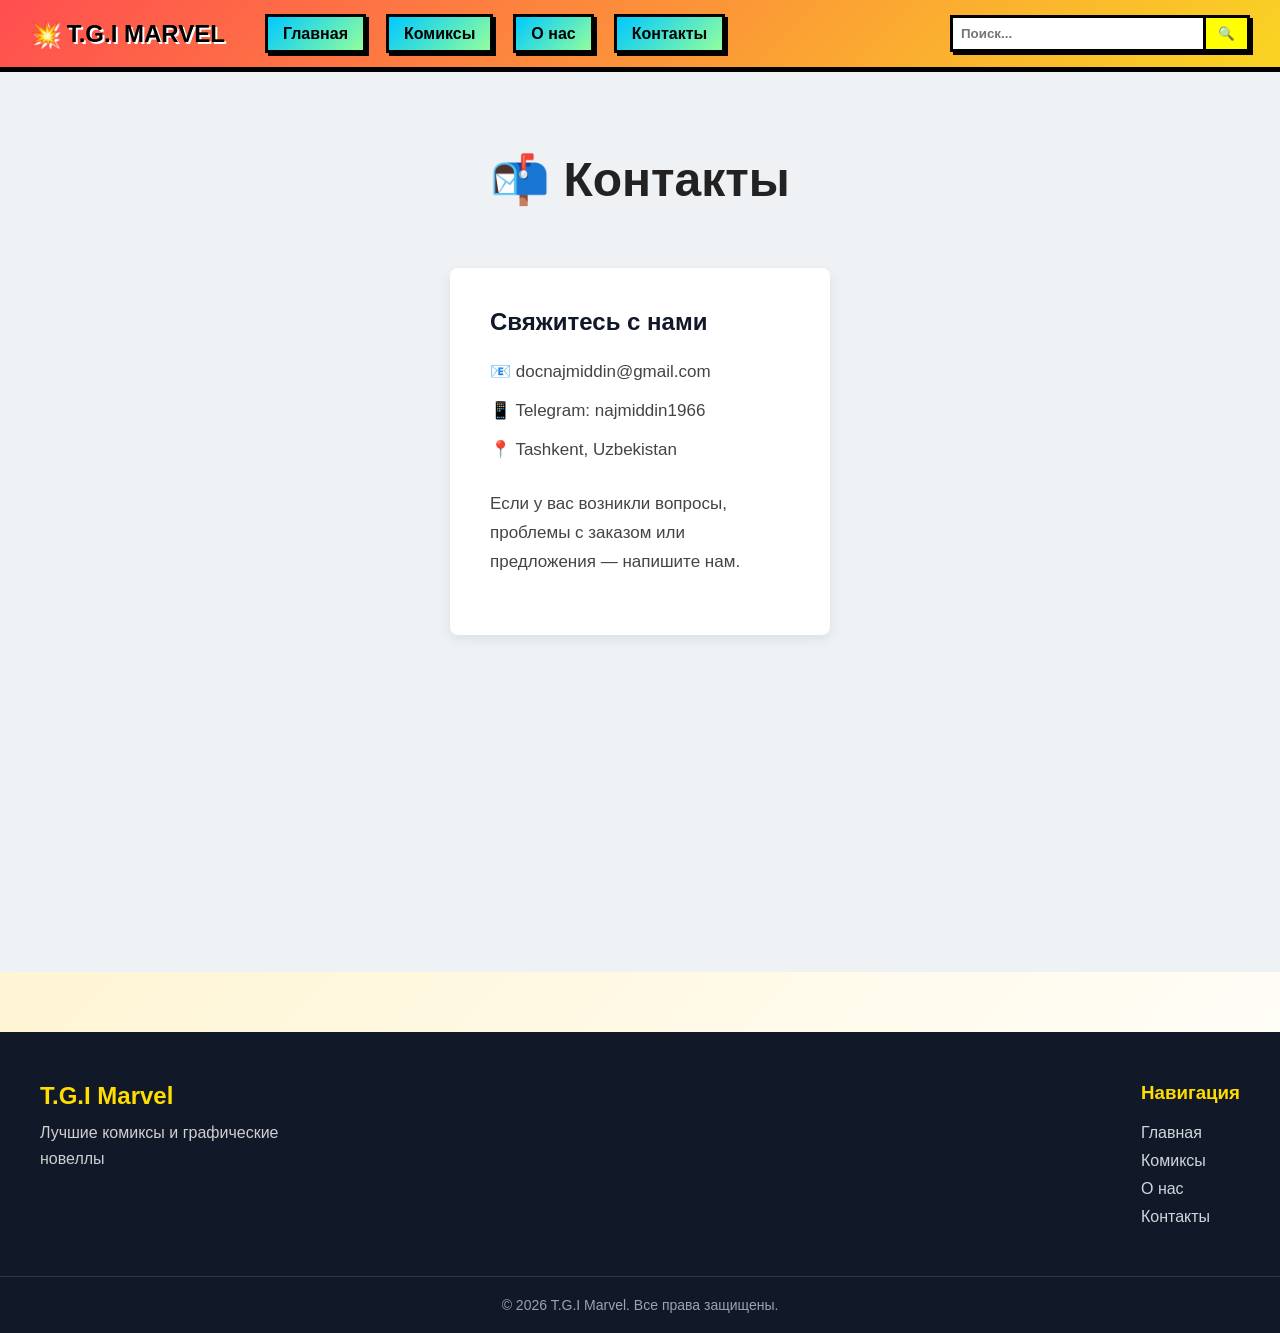
<file: contacts.html>
<!DOCTYPE html>
<html lang="ru">
<head>
    <meta charset="UTF-8">
    <meta name="viewport" content="width=device-width, initial-scale=1.0">
    <title>Контакты</title>

    <link rel="stylesheet" href="style.css">
</head>
<body>

<!-- NAVBAR -->

<nav class="navbar">

    <div class="logo">💥 T.G.I MARVEL</div>

    <ul class="nav-links">
        <li><a href="index.html">Главная</a></li>
        <li><a href="books.html">Комиксы</a></li>
        <li><a href="#">О нас</a></li>
        <li><a href="contacts.html">Контакты</a></li>
    </ul>

    <div class="search-box">
        <input type="text" placeholder="Поиск...">
        <button>🔍</button>
    </div>

    <div class="menu-toggle" id="menu-toggle">☰</div>

</nav>

<!-- CONTACT PAGE -->

<section class="contact-page">

    <h1>📬 Контакты</h1>

    <div class="contact-wrapper">

        <!-- LEFT -->

        <div class="contact-info-box">

            <h2>Свяжитесь с нами</h2>

            <p>📧 docnajmiddin@gmail.com</p>
            <p>📱 Telegram: najmiddin1966</p>
            <p>📍 Tashkent, Uzbekistan</p>

            <p class="contact-description">
                Если у вас возникли вопросы,
                проблемы с заказом или предложения —
                напишите нам.
            </p>

        </div>

        <!-- RIGHT 
        <form class="contact-form">

            <input type="text" placeholder="Ваше имя">

            <input type="email" placeholder="Ваш Email">

            <textarea placeholder="Ваше сообщение"></textarea>

            <button type="submit">Отправить</button>

        </form>

    </div>
-->

</section>

<!-- FOOTER -->

<footer class="footer">

    <div class="footer-container">

        <div class="footer-logo">
            <h2>T.G.I Marvel</h2>
            <p>Лучшие комиксы и графические новеллы</p>
        </div>

        <div class="footer-links">
            <h3>Навигация</h3>

            <a href="index.html">Главная</a>
            <a href="books.html">Комиксы</a>
            <a href="#">О нас</a>
            <a href="contacts.html">Контакты</a>
        </div>

    </div>

    <div class="footer-bottom">
        © 2026 T.G.I Marvel. Все права защищены.
    </div>

</footer>

<script>
const toggle = document.getElementById('menu-toggle');
const links = document.querySelector('.nav-links');

toggle.addEventListener('click', () => {
    links.classList.toggle('active');
});
</script>

</body>
</html>
</file>
<file: style.css>
* {
    margin: 0;
    padding: 0;
    box-sizing: border-box;
}

/* BODY */
body {
    font-family: 'Comic Sans MS', cursive, sans-serif;
    background: linear-gradient(135deg, #ffefba, #ffffff);
}

/* NAVBAR */
.navbar {
    display: flex;
    align-items: center;
    padding: 15px 30px;
    background: linear-gradient(135deg, #ff4e50, #f9d423);
    border-bottom: 5px solid black;
    box-shadow: 5px 5px 0px black;
}

/* LOGO */
.logo {
    font-size: 24px;
    font-weight: bold;
    color: black;
    text-shadow: 2px 2px 0 white;
}

/* LINKS */
.nav-links {
    list-style: none;
    display: flex;
    gap: 20px;
    margin-left: 40px;
}

/* LINK STYLE */
.nav-links li a {
    text-decoration: none;
    color: black;
    font-weight: bold;
    padding: 8px 15px;
    background: linear-gradient(135deg, #00c9ff, #92fe9d);
    border: 3px solid black;
    box-shadow: 3px 3px 0px black;
    transition: 0.2s;
}

/* HOVER EFFECT */
.nav-links li a:hover {
    transform: translate(3px, 3px);
    box-shadow: 0px 0px 0px black;
}



/* BURGER */
.menu-toggle {
    display: none;
    font-size: 26px;
    cursor: pointer;
}

/* HERO */
.hero {
    text-align: center;
    padding: 80px 20px;
    background: linear-gradient(135deg, #36d1dc, #5b86e5);
    border-bottom: 5px solid black;
}

.hero h1 {
    font-size: 40px;
    margin-bottom: 15px;
}

.hero-btn {
    display: inline-block;
    margin-top: 20px;
    padding: 10px 20px;
    background: yellow;
    border: 3px solid black;
    box-shadow: 3px 3px 0 black;
    text-decoration: none;
    color: black;
}

/* MOBILE */
@media (max-width: 768px) {

    .navbar {
        flex-wrap: wrap;
    }

    .menu-toggle {
        display: block;
        margin-left: auto;
    }

    .nav-links {
        order: 3;
        width: 100%;
        flex-direction: column;
        align-items: center;
        display: none;
        background: linear-gradient(135deg, #ff4e50, #f9d423);
        margin: 0;
        padding: 20px 0;
        border-top: 5px solid black;
    }

    .nav-links.active {
        display: flex;
    }

    .search-box {
        order: 2;
        width: 100%;
        margin: 10px 0;
    }
}


.search-box {
    margin-left: auto;
    display: flex;
    align-items: center;
    background: white;
    border: 3px solid black;
    box-shadow: 3px 3px 0 black;
    overflow: hidden;
    max-width: 300px; /* ограничение */
    width: 100%;
}

.search-box input {
    flex: 1;              /* занимает всё доступное место */
    min-width: 0;         /* 🔥 ключевая строка */
    border: none;
    padding: 8px;
    outline: none;
    font-weight: bold;
}

.search-box button {
    flex-shrink: 0;       /* кнопка не сжимается */
    border: none;
    background: yellow;
    padding: 8px 12px;
    cursor: pointer;
    border-left: 3px solid black;
}


@media (max-width: 768px) {

    .search-box {
        width: 100%;
        max-width: 100%;
    }

}

/* FEATURED SECTION */

.featured {
    display: flex;
    gap: 30px;
    padding: 40px;
    background: #dfe7ec;
    overflow-x: auto;
}

/* LEFT BANNER */

.featured-banner img {
    width: 320px;
    height: 100%;
    object-fit: cover;
}

/* CARD */

.comic-card {
    position: relative;
    min-width: 330px;
    background: #f8f8f8;
    border: 1px solid #cfcfcf;
    padding: 20px;
    text-align: center;
}

/* DISCOUNT */

.discount {
    position: absolute;
    top: 0;
    left: 0;
    background: #fff200;
    color: black;
    font-weight: bold;
    padding: 8px 18px;
    font-size: 14px;
}

/* IMAGE */

.comic-card img {
    width: 190px;
    height: 300px;
    object-fit: cover;
    margin-top: 10px;
}

/* TITLE */

.comic-card h3 {
    margin-top: 20px;
    font-size: 18px;
    line-height: 1.4;
    color: #222;
}

/* PRICE */

.price {
    margin-top: 15px;
    font-size: 20px;
    font-weight: bold;
    color: #444;
}

/* BUTTON */

.comic-card button {
    width: 100%;
    margin-top: 20px;
    padding: 14px;
    background: #68a7db;
    color: white;
    border: none;
    border-radius: 4px;
    font-size: 17px;
    cursor: pointer;
    transition: 0.2s;
}

.comic-card button:hover {
    background: #4e93cc;
}

/* WISHLIST */

.wishlist {
    margin-top: 18px;
    font-size: 17px;
    color: #555;
}

/* MOBILE */

@media (max-width: 768px) {

    .featured {
        flex-direction: column;
        align-items: center;
        padding: 20px;
        gap: 25px;
    }

    /* banner */

    .featured-banner {
        width: 100%;
    }

    .featured-banner img {
        width: 100%;
        max-width: 320px;
        display: block;
        margin: auto;
    }

    /* cards */

    .comic-card {
        width: 100%;
        max-width: 340px;
        min-width: unset;
    }

    .comic-card img {
        width: 170px;
        height: 260px;
    }

}

.comic-card {
    transition: 0.25s;
}

.comic-card:hover {
    transform: translateY(-5px);
    box-shadow: 0 8px 18px rgba(0,0,0,0.15);
}

/* FOOTER */

.footer {
    background: #111827;
    color: white;
    margin-top: 60px;
}

/* CONTAINER */

.footer-container {
    display: flex;
    justify-content: space-between;
    gap: 40px;
    padding: 50px 40px;
    flex-wrap: wrap;
}

/* LOGO */

.footer-logo h2 {
    color: #ffdd00;
    margin-bottom: 10px;
}

.footer-logo p {
    color: #cfcfcf;
    max-width: 260px;
    line-height: 1.6;
}

/* LINKS */

.footer-links {
    display: flex;
    flex-direction: column;
    gap: 10px;
}

.footer-links h3 {
    margin-bottom: 10px;
    color: #ffdd00;
}

.footer-links a {
    text-decoration: none;
    color: #d1d5db;
    transition: 0.2s;
}

.footer-links a:hover {
    color: white;
}

/* BOTTOM */

.footer-bottom {
    border-top: 1px solid #2b3548;
    text-align: center;
    padding: 20px;
    color: #9ca3af;
    font-size: 14px;
}

/* MOBILE */

@media (max-width: 768px) {

    .footer-container {
        flex-direction: column;
        gap: 30px;
        padding: 40px 20px;
    }

}


/* CONTACT PAGE */

.contact-page {
    padding: 80px 40px;
    background: #eef2f5;
    min-height: 100vh;
}

.contact-page h1 {
    text-align: center;
    font-size: 48px;
    margin-bottom: 60px;
    color: #222;
}

/* WRAPPER */

.contact-wrapper {
    display: flex;
    gap: 50px;
    justify-content: center;
    flex-wrap: wrap;
}

/* INFO */

.contact-info-box {
    background: white;
    padding: 40px;
    width: 380px;
    border-radius: 8px;
    box-shadow: 0 4px 12px rgba(0,0,0,0.08);
}

.contact-info-box h2 {
    margin-bottom: 25px;
    color: #111827;
}

.contact-info-box p {
    margin-bottom: 18px;
    font-size: 17px;
    color: #444;
}

.contact-description {
    margin-top: 30px;
    line-height: 1.7;
}

/* FORM */

.contact-form {
    background: white;
    padding: 40px;
    width: 450px;
    display: flex;
    flex-direction: column;
    gap: 20px;
    border-radius: 8px;
    box-shadow: 0 4px 12px rgba(0,0,0,0.08);
}

/* INPUTS */

.contact-form input,
.contact-form textarea {
    padding: 15px;
    border: 1px solid #d1d5db;
    border-radius: 6px;
    outline: none;
    font-size: 16px;
}

.contact-form textarea {
    min-height: 180px;
    resize: vertical;
}

/* BUTTON */

.contact-form button {
    padding: 15px;
    border: none;
    background: #68a7db;
    color: white;
    font-size: 17px;
    border-radius: 6px;
    cursor: pointer;
    transition: 0.2s;
}

.contact-form button:hover {
    background: #4d92ca;
}

/* MOBILE */

@media (max-width: 768px) {

    .contact-page {
        padding: 60px 20px;
    }

    .contact-page h1 {
        font-size: 36px;
    }

    .contact-form,
    .contact-info-box {
        width: 100%;
    }

}
</file>
